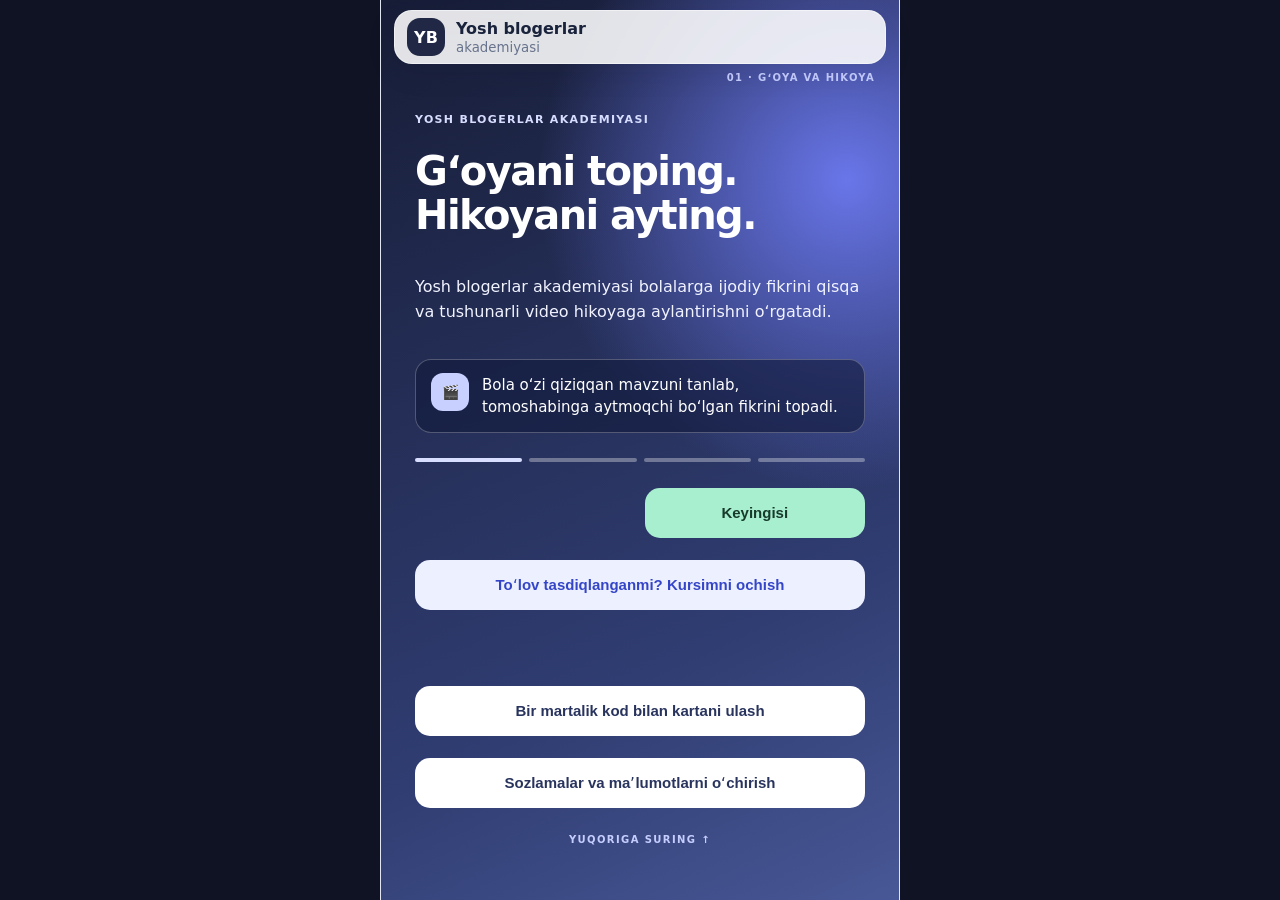
<file: index.html>
<!doctype html>
<html lang="uz-Latn">
<head>
  <meta charset="utf-8">
  <meta name="viewport" content="width=device-width,initial-scale=1,viewport-fit=cover">
  <meta name="theme-color" content="#f5f7ff">
  <title>Yosh blogerlar akademiyasi</title>
  <link rel="stylesheet" href="assets/app.css?v=20261023-ios-roomfix">
  <link rel="stylesheet" href="assets/app-extra.css?v=20261023-ios-roomfix">
  <script src="https://telegram.org/js/telegram-web-app.js"></script>
  <script defer src="assets/config.js"></script>
  <script defer src="assets/app.js?v=20261023-payment-autounlock2"></script>
</head>
<body>
  <main class="shell">
    <header class="brand"><div class="brand-mark">YB</div><div><strong>Yosh blogerlar</strong><small>akademiyasi</small></div></header>
    <section class="card room receipt-verification" id="receipt-verification" data-room="ELEKTRON TASDIQNI TEKSHIRISH" hidden>
      <div class="receipt-check-mark" aria-hidden="true">✓</div>
      <p class="eyebrow">Yosh blogerlar akademiyasi</p>
      <h1>Elektron tasdiqni tekshirish</h1>
      <p id="receipt-verification-status" class="status" aria-live="polite">Tekshirilmoqda…</p>
      <div id="receipt-verification-details" class="receipt-verification-details" hidden>
        <dl>
          <div><dt>Tasdiq raqami</dt><dd id="verified-receipt-number"></dd></div>
          <div><dt>Summa</dt><dd id="verified-receipt-amount"></dd></div>
          <div><dt>Toʻlov usuli</dt><dd id="verified-receipt-method"></dd></div>
          <div><dt>Sana</dt><dd id="verified-receipt-date"></dd></div>
          <div><dt>Kirish muddati</dt><dd id="verified-receipt-period"></dd></div>
        </dl>
      </div>
      <p class="notice">Bu sahifa akademiyaning elektron tasdiq yozuvini tekshiradi. Bu bank hujjati yoki fiskal chek emas.</p>
    </section>
    <section class="hero card room reel-room" id="welcome-room" data-room="01 · GʻOYA VA HIKOYA">
      <p class="eyebrow">Yosh blogerlar akademiyasi</p>
      <h1>Gʻoyani toping. Hikoyani ayting.</h1>
      <p>Yosh blogerlar akademiyasi bolalarga ijodiy fikrini qisqa va tushunarli video hikoyaga aylantirishni oʻrgatadi.</p>
      <div class="reel-points"><span>🎬</span><p>Bola oʻzi qiziqqan mavzuni tanlab, tomoshabinga aytmoqchi boʻlgan fikrini topadi.</p></div>
      <div class="reel-progress" aria-label="1 / 4"><i class="active"></i><i></i><i></i><i></i></div>
      <div class="room-nav"><span></span><button class="button primary reel-next" data-next="platform-reel">Keyingisi</button></div>
      <button class="button secondary" id="open-course">Toʻlov tasdiqlanganmi? Kursimni ochish</button>
      <p id="course-entry-status" class="status" aria-live="polite"></p>
      <button class="button quiet" id="show-link-code">Bir martalik kod bilan kartani ulash</button>
      <button class="button quiet" id="show-settings">Sozlamalar va maʼlumotlarni oʻchirish</button>
    </section>
    <section class="card room reel-room" id="platform-reel" data-room="02 · IJODIY KOʻNIKMALAR">
      <p class="eyebrow">Amaliy oʻrganish</p>
      <h1>Fikrni videoga aylantirish</h1>
      <p>Qisqa darslar va topshiriqlar orqali bola video tayyorlash bosqichlarini oʻrganadi.</p>
      <div class="reel-points"><span>✍️</span><p>Gʻoyani tanlash va sodda ssenariy tuzish.</p></div>
      <div class="reel-points"><span>🎙️</span><p>Kamera oldida fikrni ravon aytish va hikoyani tartiblash.</p></div>
      <div class="reel-points"><span>📱</span><p>Telefon orqali suratga olish va qisqa videoni tayyorlash asoslari.</p></div>
      <div class="reel-progress" aria-label="2 / 4"><i class="active"></i><i class="active"></i><i></i><i></i></div>
      <div class="room-nav"><button class="button quiet reel-back" data-back="welcome-room">Orqaga</button><button class="button primary reel-next" data-next="mentor-reel">Keyingisi</button></div>
    </section>
    <section class="card room reel-room" id="mentor-reel" data-room="03 · USTOZLAR VA NATIJA">
      <p class="eyebrow">Birinchi oqim uchun</p>
      <h1>Oʻrganishdan ilk rolikkacha</h1>
      <p>Professional telejurnalistlar mentor sifatida jalb qilinadi. Bolalar bilan ishlaydigan mentorlar tajribasi va kasbiy tayyorgarligiga qarab tanlanadi.</p>
      <div class="reel-points"><span>📺</span><p>Oqim shakllangach, obuna doirasida bitta sinov roligi va sinov darsida qatnashish imkoniyati beriladi.</p></div>
      <div class="reel-points"><span>▶️</span><p>Rolikni YouTube yoki Instagramʼda joylash alohida kelishiladi; eʼlon qilish uchun ota-onaning roziligi olinadi.</p></div>
      <p class="reel-note">Rolda qatnashish, ish, mashhurlik yoki ijtimoiy tarmoqlarda joylash kafolatlanmaydi.</p>
      <div class="reel-progress" aria-label="3 / 4"><i class="active"></i><i class="active"></i><i class="active"></i><i></i></div>
      <div class="room-nav"><button class="button quiet reel-back" data-back="platform-reel">Orqaga</button><button class="button primary reel-next" data-next="payment-room">Keyingisi</button></div>
    </section>
    <section class="card room" id="schedule-panel" data-room="KURS XONASI" hidden>
      <p class="eyebrow">Oflayn kurs</p><h2>Jadval va kurs tarkibi</h2>
      <div id="schedule-content"><p>[JADVAL — egasi beradi]</p></div>
      <button class="button secondary" id="load-schedule">Jadvalni koʻrish</button>
      <button class="button primary" id="confirm-schedule" disabled>Shu jadvalni tasdiqlayman</button>
      <div class="room-nav"><button class="button quiet" id="schedule-back">Orqaga</button><button class="button primary" id="schedule-next" disabled>Keyingisi</button></div>
      <p id="schedule-status" class="status" aria-live="polite"></p>
    </section>
    <section class="card room" id="media-panel" data-room="IJOD XONASI" hidden>
      <p class="eyebrow">Alohida va ixtiyoriy rozilik</p><h2>Suratga olish va eʼlon qilish</h2>
      <p>Bu rozilik test natijasini CRMʼga yuborish roziligidan mustaqil. Uni bermasangiz ham boshqa funksiyalar oʻzgarmaydi.</p>
      <label class="check-line"><input id="media-consent" type="checkbox"><span>Men ota-ona yoki qonuniy vakil sifatida bolamni kurs doirasida suratga olish va materialni oldindan kelishilgan maqsadda eʼlon qilishga alohida rozilik beraman. Ushbu rozilik ixtiyoriy va boshqa roziliklardan mustaqil.</span></label>
      <button class="button secondary" id="save-media-consent">Alohida rozilikni saqlash</button><p id="media-status" class="status" aria-live="polite"></p>
      <div class="room-nav"><button class="button quiet" id="media-back">Orqaga</button><button class="button primary" id="media-next">Keyingisi</button></div>
    </section>
    <section class="card room" id="modules-panel" data-room="PLATFORMA XONASI" hidden>
      <p class="eyebrow">1-modul · 7 kun · har kuni 10–15 daqiqa</p>
      <h2 id="module-title">Men va mening kontent gʻoyam</h2>
      <p id="module-intro">Yetti kichik mashgʻulot orqali qiziqishlaringizni, sizga yoqadigan ishlarni va yaratmoqchi boʻlgan kontent turini bilib olasiz.</p>
      <p class="privacy-note">Bu test isteʼdod yoki qobiliyatga baho bermaydi. Javoblar va yakuniy natija shu ochiq sahifadagina hisoblanadi; serverga yuborilmaydi va brauzer xotirasiga saqlanmaydi.</p>
      <fieldset class="age-select"><legend>Yosh guruhini tanlang</legend>
        <label><input type="radio" name="module-age" value="7-10"> 7–10 yosh</label>
        <label><input type="radio" name="module-age" value="11-14"> 11–14 yosh</label>
      </fieldset>
      <div id="module-days" class="module-days" hidden></div>
      <div id="module-lesson" aria-live="polite"></div>
      <div id="module-profile" class="module-profile" hidden></div>
      <p id="module-progress-note" class="small-note" hidden>Yakunlangan holat qayd etildi. Javoblar va natija qayd etilmadi.</p>
      <div class="room-nav"><button class="button quiet" id="modules-back">Orqaga</button></div>
      <p id="progress-status" class="status" aria-live="polite"></p>
    </section>
    <section class="card room payment-room" id="products" data-room="YAKUNIY XONA · MAHSULOT TANLOVI" hidden>
      <h2>Ikki alohida yoʻnalish</h2>
      <p>Har bir yoʻnalish mustaqil xizmat. Mini App-platforma uchun toʻlov yoʻriqnomasi keyingi xonada ko‘rsatiladi. Bu sahifada toʻlov olinmaydi.</p>
      <div class="product"><div class="product-head"><h3>Mini App-platforma</h3><b>99 000 soʻm / 30 kun</b></div>
        <p>Mustaqil platforma: 30 kun davomida 4 nazariy modul, testlar va topshiriqlar. Mentor tekshiruvi kirmaydi.</p>
        <ul><li>1-modul toʻlov tasdiqlangach ochiladi</li><li>Keyingi modullar 7, 14 va 21-kunlarda</li><li>30 kun tugagach kirish avtomatik yopiladi</li></ul>
        <button class="button secondary choose-product" data-product="platform_30d">Platformani tanlash</button>
      </div>
      <div class="product"><div class="product-head"><h3>Oflayn kurs</h3><b>800 000 soʻm / oy</b></div>
        <p>Alohida, studiyadagi oylik kurs: jadval asosida mashgʻulotlar va suratga olish. Oyiga bitta shaxsiy montaj qilingan rolik.</p>
        <p class="notice">Toʻlovdan oldin jadval va kurs tarkibini koʻrib chiqib, tasdiqlash kerak: <strong>[JADVAL — egasi beradi]</strong></p>
        <p>Kursdan keyin bolani kelajakdagi media-loyihalar uchun ochiq mezonlar asosida koʻrib chiqishlari mumkin: <strong>[KRITERIYLAR — egasi beradi]</strong>. Tanlov kafolatlanmaydi; rol, ish yoki mashhurlik vaʼda qilinmaydi.</p>
        <p>Bolani suratga olish yoki materialni eʼlon qilish uchun ota-onaning alohida roziligi olinadi.</p>
        <button class="button secondary choose-product" data-product="in_person_month">Oflayn kursni tanlash</button>
      </div>
      <p id="payment-status" class="status" aria-live="polite">Mahsulot tanlang. Bu toʻlov emas; toʻlov tugmasi mavjud emas.</p>
      <div class="room-nav"><button class="button quiet" id="products-back">Orqaga</button><button class="button primary" id="products-next" disabled>Keyingisi</button></div>
      <p class="payment-footnote">Hech qanday natija, saralash, rol, ish yoki mashhurlik vaʼda qilinmaydi. Haqiqiy toʻlov bu Mini App ichida amalga oshmaydi.</p>
    </section>
    <section class="card room payment-room reel-room" id="payment-room" data-room="04 · TOʻLOV USULI">
      <p class="eyebrow">Mini App-platforma · 30 kun</p>
      <h2>Toʻlov yoʻriqnomasi</h2>
      <div class="product-head"><h3>Jami</h3><b>99 000 soʻm</b></div>
      <p>Toʻlov usulini tanlang va toʻlovni amalga oshiring. Shundan keyin «Toʻlov qildim» tugmasini bosing — admin darhol xabar oladi.</p>
      <div class="button-row payment-methods">
        <button class="button secondary" id="select-cash" type="button">Naqd</button>
        <button class="button secondary" id="select-card" type="button">Karta</button>
      </div>
      <p id="payment-request-status" class="status" aria-live="polite">Hali usul tanlanmagan.</p>
      <div class="product" id="card-payment-details" hidden>
        <h3>Karta orqali toʻlov</h3>
        <p>Kartadan oʻtkazma: <strong class="account-number">5614 6834 0135 3842</strong></p>
        <p>Karta egasi: <strong>JAMSHIDALI TILAVOLDIYEV</strong></p>
        <p>Oʻtkazmani amalga oshirgach, bank ilovasidagi haqiqiy chekni ofis adminʼiga koʻrsating.</p>
        <button class="button primary payment-submit" id="confirm-card-payment" type="button">Toʻlov qildim — adminga yuborish</button>
      </div>
      <div class="product" id="cash-payment-details" hidden>
        <h3>Naqd toʻlov</h3>
        <p>Naqd pulni ofis adminʼiga topshiring. Pulni berganingizdan keyin quyidagi tugmani bosing.</p>
        <button class="button primary payment-submit" id="confirm-cash-payment" type="button">Naqd pulni topshirdim — adminga yuborish</button>
      </div>
      <p class="notice">Toʻlov Mini App ichida olinmaydi. Admin tasdiqlagandan keyin Telegramʼga elektron tasdiq yuboriladi. Bu fiskal chek emas; fiskal chek alohida rasmiylashtiriladi.</p>
      <p class="small-note">Agar ota-ona kartasi topilmasa, botda /start ni bosing va Mini Appʼni qayta oching. Chekni Mini Appʼga yuklash shart emas.</p>
      <div class="reel-progress" aria-label="4 / 4"><i class="active"></i><i class="active"></i><i class="active"></i><i class="active"></i></div>
      <div class="room-nav"><button class="button quiet" id="payment-back">Orqaga</button></div>
    </section>
    <section class="card room" id="test-panel" data-room="TANISHUV XONASI" hidden>
      <div class="progress-row"><span id="question-count">1 / 5</span><span>Natija brauzerda hisoblanadi</span></div>
      <div class="progress"><i id="progress-bar"></i></div>
      <h2 id="question-title"></h2><div id="answers" class="answers"></div>
      <div class="button-row"><button class="button quiet" id="back-question">Orqaga</button><button class="button primary" id="next-question" disabled>Keyingisi</button></div>
    </section>
    <section class="card result-card room" id="result-panel" data-room="NATIJA XONASI" hidden>
      <p class="eyebrow">Tanishuv testi</p><h2 id="result-title">Sizning boshlangʻich yoʻnalishingiz</h2>
      <p id="result-copy"></p><div id="result-tags" class="tags"></div>
      <p class="privacy-note">Hozircha javoblar va natija faqat shu brauzerda hisoblandi. Hech qanday natija serverga yuborilmadi.</p>
      <div class="room-nav"><button class="button quiet" id="result-back">Orqaga</button><button class="button primary" id="result-next">Keyingisi</button></div>
      <button class="button quiet" id="retake-test">Testni qayta ishlash</button>
    </section>
    <section class="card room" id="consent-panel" data-room="OTA-ONA ROZILIGI" hidden>
      <p class="eyebrow">Ixtiyoriy rozilik</p><h2>Natijani akademiyaga yuborish</h2>
      <p id="consent-text"></p>
      <label class="field-label" for="parent-contact">Ota-onaning aloqa maʼlumoti — ixtiyoriy</label><input id="parent-contact" maxlength="160" autocomplete="off" placeholder="Telefon yoki Telegram — ixtiyoriy">
      <label class="check-line"><input id="crm-consent" type="checkbox"><span>Men ota-ona yoki qonuniy vakilman. Test natijasi va yuqoridagi maʼlumotlar akademiya bilan bogʻlanish va tanlangan mahsulot boʻyicha javob berish uchun CRMʼga yuborilishiga roziman. Rozilikni istalgan vaqtda bekor qilib, maʼlumotlarni oʻchirishni soʻrashim mumkin.</span></label>
      <p><a href="privacy.html">Maxfiylik siyosati loyihasi</a></p>
      <p class="small-note">Rozilik bermasangiz, natija brauzerda qoladi. Alohida saqlash roziligi soʻralmaydi. Suratga olish yoki eʼlon qilish roziligi bu rozilikdan alohida olinadi.</p>
      <button class="button primary" id="submit-consent" disabled>Rozilik berib yuborish</button>
      <div class="room-nav"><button class="button quiet" id="cancel-consent">Orqaga</button><button class="button secondary" id="decline-consent">Rozilik bermasdan davom etish</button></div>
      <p id="consent-status" class="status" aria-live="polite"></p>
    </section>
    <section class="card room" id="link-panel" data-room="KARTANI ULASH" hidden>
      <h2>Kartani ulash</h2><p>Akademiya bergan bir martalik kodni kiriting. Kodning muddati tugagach, yangisini soʻrang.</p>
      <input id="link-code" maxlength="64" autocomplete="one-time-code" placeholder="Bir martalik kod">
      <button class="button quiet room-home" id="link-back">Orqaga</button>
      <button class="button primary" id="redeem-code">Kartani ulash</button><p id="link-status" class="status" aria-live="polite"></p>
    </section>
    <section class="card room" id="delete-panel" data-room="PROFIL SOZLAMALARI" hidden>
      <details><summary>Maʼlumotlarni oʻchirishni soʻrash</summary>
        <p>Soʻrov serverga tekshirilgan Telegram hisobingiz bilan yuboriladi. Mahalliy profil va natija oʻchiriladi; CRM ishlamasa ham, outboxʼga «delete» hodisasi yoziladi. Toʻlov hisobiga oid minimal yozuv saqlanishi mumkin: <strong>[SAQLASH MUDDATI — yurist/buxgalter hal qiladi]</strong>.</p>
        <button class="button danger" id="request-delete">Oʻchirishni soʻrash</button><p id="delete-status" class="status" aria-live="polite"></p>
      </details>
      <button class="button quiet" id="settings-back">Orqaga</button>
      <footer><a href="privacy.html">Maxfiylik siyosati loyihasi</a><span>Versiya: 1.0</span></footer>
    </section>
  </main>
</body>
</html>
</file>
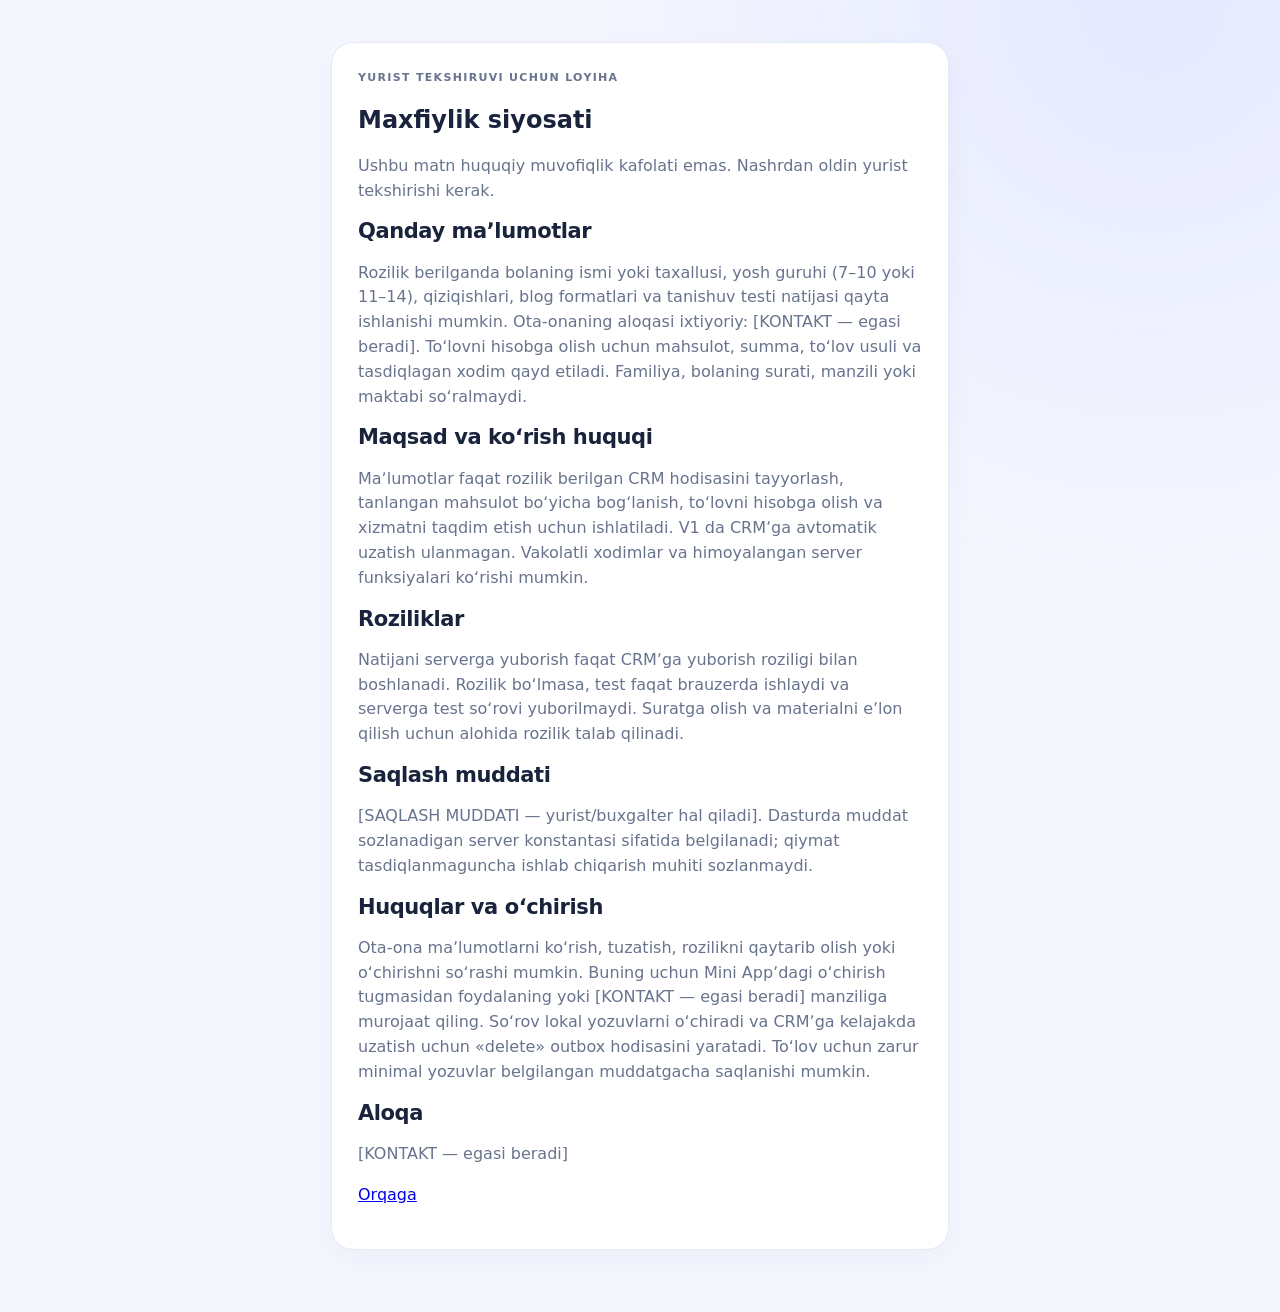
<file: privacy.html>
<!doctype html><html lang="uz-Latn"><head><meta charset="utf-8"><meta name="viewport" content="width=device-width,initial-scale=1"><title>Maxfiylik siyosati loyihasi</title><link rel="stylesheet" href="assets/app.css"></head><body><main class="shell"><article class="card"><p class="eyebrow">Yurist tekshiruvi uchun loyiha</p><h1>Maxfiylik siyosati</h1><p>Ushbu matn huquqiy muvofiqlik kafolati emas. Nashrdan oldin yurist tekshirishi kerak.</p><h2>Qanday maʼlumotlar</h2><p>Rozilik berilganda bolaning ismi yoki taxallusi, yosh guruhi (7–10 yoki 11–14), qiziqishlari, blog formatlari va tanishuv testi natijasi qayta ishlanishi mumkin. Ota-onaning aloqasi ixtiyoriy: [KONTAKT — egasi beradi]. Toʻlovni hisobga olish uchun mahsulot, summa, toʻlov usuli va tasdiqlagan xodim qayd etiladi. Familiya, bolaning surati, manzili yoki maktabi soʻralmaydi.</p><h2>Maqsad va koʻrish huquqi</h2><p>Maʼlumotlar faqat rozilik berilgan CRM hodisasini tayyorlash, tanlangan mahsulot boʻyicha bogʻlanish, toʻlovni hisobga olish va xizmatni taqdim etish uchun ishlatiladi. V1 da CRMʼga avtomatik uzatish ulanmagan. Vakolatli xodimlar va himoyalangan server funksiyalari koʻrishi mumkin.</p><h2>Roziliklar</h2><p>Natijani serverga yuborish faqat CRMʼga yuborish roziligi bilan boshlanadi. Rozilik boʻlmasa, test faqat brauzerda ishlaydi va serverga test soʻrovi yuborilmaydi. Suratga olish va materialni eʼlon qilish uchun alohida rozilik talab qilinadi.</p><h2>Saqlash muddati</h2><p>[SAQLASH MUDDATI — yurist/buxgalter hal qiladi]. Dasturda muddat sozlanadigan server konstantasi sifatida belgilanadi; qiymat tasdiqlanmaguncha ishlab chiqarish muhiti sozlanmaydi.</p><h2>Huquqlar va oʻchirish</h2><p>Ota-ona maʼlumotlarni koʻrish, tuzatish, rozilikni qaytarib olish yoki oʻchirishni soʻrashi mumkin. Buning uchun Mini Appʼdagi oʻchirish tugmasidan foydalaning yoki [KONTAKT — egasi beradi] manziliga murojaat qiling. Soʻrov lokal yozuvlarni oʻchiradi va CRMʼga kelajakda uzatish uchun «delete» outbox hodisasini yaratadi. Toʻlov uchun zarur minimal yozuvlar belgilangan muddatgacha saqlanishi mumkin.</p><h2>Aloqa</h2><p>[KONTAKT — egasi beradi]</p><p><a href="index.html">Orqaga</a></p></article></main></body></html>
</file>
<file: assets/app.css>
:root{font-family:Inter,ui-sans-serif,system-ui,-apple-system,"Segoe UI",sans-serif;color:#19233c;background:#f5f7ff;font-synthesis:none;text-rendering:optimizeLegibility;--ink:#19233c;--muted:#68738d;--blue:#4c5cff;--line:#e5e9f5;--surface:#fff;--mint:#dff8ef;--radius:22px}*{box-sizing:border-box}body{margin:0;background:radial-gradient(circle at 90% 0,#e5e9ff 0,transparent 34%),#f5f7ff}.shell{width:min(100%,650px);margin:0 auto;padding:20px 16px 48px}.brand{display:flex;gap:11px;align-items:center;margin:6px 4px 20px}.brand-mark{display:grid;place-items:center;width:44px;height:44px;border-radius:15px;background:#19233c;color:white;font-weight:900}.brand strong,.brand small{display:block}.brand small{color:var(--muted);margin-top:2px}.card{background:var(--surface);padding:22px;margin:14px 0;border:1px solid var(--line);border-radius:var(--radius);box-shadow:0 10px 30px #29365b0a}.hero{background:linear-gradient(135deg,#222d4b,#424f83);color:white;border:0;padding:26px 23px}.hero p{color:#e1e6ff}.hero .eyebrow{color:#bfc9ff}.eyebrow{text-transform:uppercase;letter-spacing:.12em;font-size:11px;font-weight:800;color:var(--blue);margin:0 0 11px}.hero h1{font-size:clamp(27px,7vw,40px);line-height:1.1;margin:0 0 12px;letter-spacing:-.04em}.hero>p:not(.eyebrow){line-height:1.55}.card h2{font-size:21px;line-height:1.2;margin:0 0 13px;letter-spacing:-.02em}.card p{line-height:1.55;color:var(--muted)}.product{padding:17px 0;border-top:1px solid var(--line)}.product-head{display:flex;justify-content:space-between;gap:12px;align-items:flex-start}.product h3{font-size:17px;margin:0}.product-head b{white-space:nowrap;color:var(--blue)}.product ul{color:var(--muted);padding-left:20px;line-height:1.65}.notice{background:#fff8df;border-radius:12px;padding:11px;color:#6d5717!important}.button{width:100%;min-height:49px;border:0;border-radius:15px;padding:13px 16px;font-size:15px;font-weight:750;cursor:pointer;margin-top:11px;transition:transform .15s,opacity .15s}.button:active{transform:scale(.99)}.button:disabled{opacity:.45;cursor:not-allowed}.primary{background:var(--blue);color:white}.hero .primary{background:#fff;color:#29355d}.secondary{background:#edf0ff;color:#3445c7}.quiet{background:#f3f5fb;color:#4b5876}.danger{background:#fff0ef;color:#aa3228}.progress-row{display:flex;justify-content:space-between;gap:8px;font-size:12px;color:var(--muted)}.progress{height:7px;background:#eef0f7;border-radius:99px;margin:12px 0 22px;overflow:hidden}.progress i{display:block;width:20%;height:100%;background:var(--blue);border-radius:inherit;transition:width .2s}.answers{display:grid;gap:9px;margin:18px 0}.answer{display:flex;align-items:center;gap:12px;text-align:left;padding:15px;border:1px solid var(--line);background:#fff;border-radius:14px;color:var(--ink);font-size:15px;line-height:1.4}.answer.selected{border-color:var(--blue);background:#f0f2ff}.answer-mark{display:grid;place-items:center;flex:0 0 25px;height:25px;border-radius:9px;background:#eef0f7;color:var(--blue);font-weight:800}.button-row{display:grid;grid-template-columns:.7fr 1.3fr;gap:9px}.result-card{background:linear-gradient(145deg,#effcf7,#fff)}.tags{display:flex;flex-wrap:wrap;gap:8px;margin:16px 0}.tag{background:var(--mint);padding:8px 11px;border-radius:99px;font-size:13px;font-weight:700;color:#216047}.privacy-note,.small-note{background:#f4f6fb;border-radius:13px;padding:12px;font-size:13px}.field-label{display:block;font-size:13px;font-weight:750;margin:17px 0 7px}.card input[type=text],.card input:not([type=radio]):not([type=checkbox]){width:100%;border:1px solid #dce1ef;border-radius:12px;min-height:48px;padding:12px 13px;font:inherit;color:var(--ink);outline:0}.card input:focus{border-color:var(--blue)}.choice-row{display:flex;gap:10px}.choice-row label{flex:1;border:1px solid var(--line);padding:13px;border-radius:12px}.check-line{display:flex;align-items:flex-start;gap:10px;margin-top:18px;font-size:13px;line-height:1.5;color:#48536d}.check-line input{width:19px;height:19px;flex:none;accent-color:var(--blue)}.status{font-size:13px;min-height:18px}.status.error{color:#aa3228}.status.ok{color:#167349}.small-note{color:var(--muted)}details summary{cursor:pointer;font-weight:750}footer{display:flex;justify-content:space-between;gap:12px;padding:16px 5px;color:var(--muted);font-size:12px}footer a{color:#4654bf}@media(min-width:600px){.shell{padding-top:28px}.card{padding:26px}.hero{padding:32px}}
</file>
<file: assets/app-extra.css>
.module-buttons{display:grid;grid-template-columns:1fr 1fr;gap:8px}.module-buttons .button{margin:0}.schedule-json{white-space:pre-wrap;overflow-wrap:anywhere;background:#f5f7fb;border-radius:12px;padding:13px;font:13px/1.5 ui-monospace,monospace;color:#33405b}

/* Immersive, one-room-at-a-time Reels flow. */
html,body{height:100%;overflow:hidden}
body{background:#101323}
.shell{position:relative;display:flex;flex-direction:column;width:min(100%,520px);height:100svh;margin:0 auto;padding:0;overflow-y:auto;overscroll-behavior-y:contain;scroll-snap-type:y mandatory;scrollbar-width:none;background:#f5f7ff}
.shell::-webkit-scrollbar{display:none}
.brand{position:fixed;z-index:20;top:calc(env(safe-area-inset-top) + 10px);left:50%;transform:translateX(-50%);width:min(calc(100% - 28px),492px);margin:0;padding:7px 12px;border:1px solid #ffffff80;border-radius:18px;background:#ffffffdf;backdrop-filter:blur(14px);box-shadow:0 8px 30px #11172b18}
.brand-mark{width:38px;height:38px;border-radius:13px;background:#202845}
.room{position:relative;display:flex;flex:0 0 auto;flex-direction:column;justify-content:center;width:100%;height:auto;min-height:100vh;min-height:100svh;margin:0;padding:calc(env(safe-area-inset-top) + 78px) 24px calc(env(safe-area-inset-bottom) + 30px);overflow:visible;overscroll-behavior:contain;scroll-snap-align:start;scroll-snap-stop:always;border:0;border-radius:0;box-shadow:none}
.room[hidden]{display:none!important}
#welcome-room{order:1}#platform-reel{order:2}#mentor-reel{order:3}#payment-room{order:4}#test-panel{order:20}#result-panel{order:21}#products{order:22}#consent-panel{order:23}#schedule-panel{order:24}#modules-panel{order:25}#media-panel{order:26}#link-panel{order:27}#delete-panel{order:28}
.onboarding-choice{display:flex;flex-wrap:wrap;gap:7px;margin:8px 0 0;padding:0;border:0}
.onboarding-choice legend{width:100%;margin-bottom:5px;font-size:13px;font-weight:800}
.onboarding-choice label{display:inline-flex;align-items:center;gap:5px;padding:7px 9px;border:1px solid #dfe3ef;border-radius:12px;background:#ffffffce;font-size:12px}
.onboarding-choice input{accent-color:#4c5cff}
#welcome-room .field-label{margin:10px 0 5px}
#welcome-room input:not([type=checkbox]):not([type=radio]){min-height:42px}
.room-nav{display:grid;grid-template-columns:1fr 1fr;gap:9px;margin-top:8px}
.room-nav .button{margin:0}
.room::before{content:attr(data-room);position:absolute;top:calc(env(safe-area-inset-top) + 72px);right:24px;color:#7d88a5;font-size:10px;font-weight:850;letter-spacing:.13em}
.room::after{content:"YUQORIGA SURING  ↑";display:block;margin-top:16px;color:#8b94aa;font-size:10px;font-weight:800;letter-spacing:.14em;text-align:center}
.hero.room{padding-top:calc(env(safe-area-inset-top) + 86px);background:radial-gradient(circle at 90% 20%,#6976e9 0,transparent 36%),linear-gradient(155deg,#171d37,#303d72 70%,#485796);color:white}
.hero.room::before,.hero.room::after{color:#c6ceff}
.hero.room .button{margin-top:12px}
.room#test-panel{background:linear-gradient(155deg,#f7f6ff,#ecebff)}
.room#result-panel{background:linear-gradient(155deg,#effcf7,#e3f6ef)}
.room#consent-panel{background:linear-gradient(155deg,#f5f7ff,#e8edff)}
.room#schedule-panel{background:linear-gradient(155deg,#fff9ec,#fff0d7)}
.room#modules-panel{background:linear-gradient(155deg,#f1faff,#e3f4ff)}
.payment-room{background:radial-gradient(circle at 100% 0,#e3dcff 0,transparent 33%),linear-gradient(160deg,#171d37,#303d72 90%);color:white}
.payment-room::before,.payment-room::after{color:#c6ceff}
.payment-room h2,.payment-room .product h3{color:white}
.payment-room>p,.payment-room .product p,.payment-room .product li{color:#d5daf0}
.payment-room .product{border-color:#ffffff2e}
.payment-room .product-head b{color:#c1c8ff}
.payment-room .notice{background:#fff3cf;color:#5b4b1d!important}
.payment-room .button.secondary{background:#ffffffed;color:#2f3b86}
.payment-room .button.primary{background:#a8efcf;color:#173a2b}
.payment-room .payment-footnote{font-size:12px;color:#c0c7df}
.payment-room .status{color:#e1e6ff}
.reel-room{justify-content:center;gap:10px;background:radial-gradient(circle at 90% 18%,#515db8 0,transparent 32%),linear-gradient(155deg,#171d37,#303d72 70%,#485796);color:#fff}
.reel-room h1,.reel-room h2,.reel-room h3{color:#fff}
.reel-room p,.reel-room .small-note{color:#f1f3ff}
.reel-room .eyebrow{color:#d7ddff}
#welcome-room .hero p{color:#f1f3ff}
.reel-points{display:flex;align-items:flex-start;gap:13px;padding:13px 15px;border:1px solid #ffffff40;border-radius:16px;background:#111a3b99}
.reel-points>span{display:grid;place-items:center;flex:0 0 38px;height:38px;border-radius:12px;background:#c8d0ff;color:#19234f;font-size:14px;font-weight:900}
.reel-points p{margin:2px 0 0;color:#fff!important;font-size:15px;line-height:1.45}
.reel-note{padding:12px 14px;border-radius:14px;background:#fff3cf;color:#51451e!important;font-size:13px}
.reel-progress{display:flex;gap:7px;width:100%;margin-top:7px}
.reel-progress i{height:4px;flex:1;border-radius:9px;background:#ffffff55}
.reel-progress i.active{background:#d8deff}
.reel-room .room-nav{margin-top:4px}
.reel-room .button.quiet{background:#fff;color:#29345e}
.reel-room .button.primary{background:#a8efcf;color:#173a2b}
.reel-room .button{min-height:50px}
.reel-room::after{content:"YUQORIGA SURING  ↑";color:#d5dcff}
#welcome-room .reel-points{margin:8px 0}
#payment-room{justify-content:flex-start;padding-top:calc(env(safe-area-inset-top) + 102px);gap:8px}
#payment-room>p{color:#f1f3ff}
#payment-room .product{padding:12px 0}
#payment-room .button-row{margin:4px 0}
#payment-room .notice{line-height:1.45}
#payment-room .small-note{background:#111a3b;color:#f1f3ff}
#payment-room .reel-progress{margin-top:auto}
@media(max-height:740px){.reel-room{justify-content:flex-start;padding-top:calc(env(safe-area-inset-top) + 95px);padding-bottom:calc(env(safe-area-inset-bottom) + 22px)}#payment-room{padding-top:calc(env(safe-area-inset-top) + 88px)}}
.choose-product.selected-product{outline:3px solid #a8efcf;outline-offset:2px}
#products.payment-room,#payment-room.payment-room{justify-content:flex-start;padding-top:calc(env(safe-area-inset-top) + 112px);background:radial-gradient(circle at 100% 0,#414b88 0,transparent 33%),linear-gradient(160deg,#171d37,#303d72 90%)}
#test-panel{background:linear-gradient(155deg,#f9f7ff,#eeecff)}
#consent-panel{justify-content:flex-start}
#schedule-panel,#media-panel,#modules-panel,#link-panel,#delete-panel{justify-content:flex-start}
#delete-panel footer{margin-top:auto;padding:20px 0 0}
.result-card{background:linear-gradient(145deg,#effcf7,#fff)}
.room .button-row{margin-top:6px}
.room .answers{margin:14px 0}
.room .answer{background:#ffffffdf}
.room .privacy-note,.room .small-note{line-height:1.45}
.payment-submit{margin:10px 0 0;width:100%}
body.receipt-verification-mode .shell{scroll-snap-type:none;background:#f5f7ff}
body.receipt-verification-mode .shell>section:not(#receipt-verification){display:none!important}
#receipt-verification{justify-content:center;gap:12px;background:linear-gradient(155deg,#f4f7ff,#e8edff);color:#202845}
#receipt-verification .receipt-check-mark{display:grid;place-items:center;width:58px;height:58px;border-radius:50%;background:#dff6ea;color:#137749;font-size:34px;font-weight:900}
#receipt-verification .eyebrow{margin:0;color:#68739a;font-weight:800;letter-spacing:.08em;text-transform:uppercase}
#receipt-verification h1{margin:0;font-size:clamp(26px,7vw,36px);line-height:1.1}
#receipt-verification .status{font-weight:800}
.receipt-verification-details{padding:12px 15px;border:1px solid #dce2f2;border-radius:16px;background:#ffffffc9}
.receipt-verification-details dl{display:grid;gap:10px;margin:0}
.receipt-verification-details dl>div{display:grid;grid-template-columns:42% 1fr;gap:8px}
.receipt-verification-details dt{color:#6b7390;font-size:13px}
.receipt-verification-details dd{margin:0;font-weight:800;text-align:right;overflow-wrap:anywhere}
body.receipt-verification-mode .notice{border-radius:14px}
@media(min-width:600px){.shell{border-left:1px solid #e1e5f1;border-right:1px solid #e1e5f1}.room{padding-left:34px;padding-right:34px}}
 .age-select{display:flex;flex-wrap:wrap;gap:10px;border:0;padding:0;margin:18px 0}.age-select legend{width:100%;font-weight:800;margin-bottom:8px}.age-select label{display:flex;align-items:center;gap:8px;padding:12px 14px;border:1px solid var(--line);border-radius:13px;background:#fff;font-weight:700}.age-select input{accent-color:var(--blue)}.module-days{display:grid;grid-template-columns:repeat(4,minmax(0,1fr));gap:8px;margin:18px 0}.module-day{border:1px solid var(--line);border-radius:11px;padding:10px 5px;background:#f5f6fb;color:var(--ink);font-weight:750}.module-day.active{background:#e9edff;border-color:var(--blue);color:#3445c7}.module-lesson{border:1px solid var(--line);border-radius:16px;padding:17px;margin:14px 0;background:#fff}.module-lesson h3{margin:0 0 8px;font-size:20px}.module-lesson h4{margin:17px 0 7px}.module-lesson p{line-height:1.55}.module-options{display:grid;gap:8px;margin:10px 0}.module-option{text-align:left;border:1px solid var(--line);border-radius:12px;background:#fff;padding:12px 14px;color:var(--ink);font:inherit;line-height:1.4}.module-option.selected{border-color:var(--blue);background:#eef1ff}.module-draft{width:100%;min-height:90px;border:1px solid #dce1ef;border-radius:12px;padding:12px;font:inherit;line-height:1.45;resize:vertical}.module-nav{grid-template-columns:1fr 1fr;margin-top:16px}.module-profile{border-radius:16px;background:linear-gradient(145deg,#effcf7,#fff);padding:18px;margin:16px 0}.module-profile h3{margin-top:0}.module-profile li{margin:9px 0;line-height:1.45}@media(max-width:380px){.module-days{grid-template-columns:repeat(4,minmax(0,1fr));gap:5px}.module-day{font-size:12px;padding:9px 2px}.module-lesson{padding:14px}}
</file>
